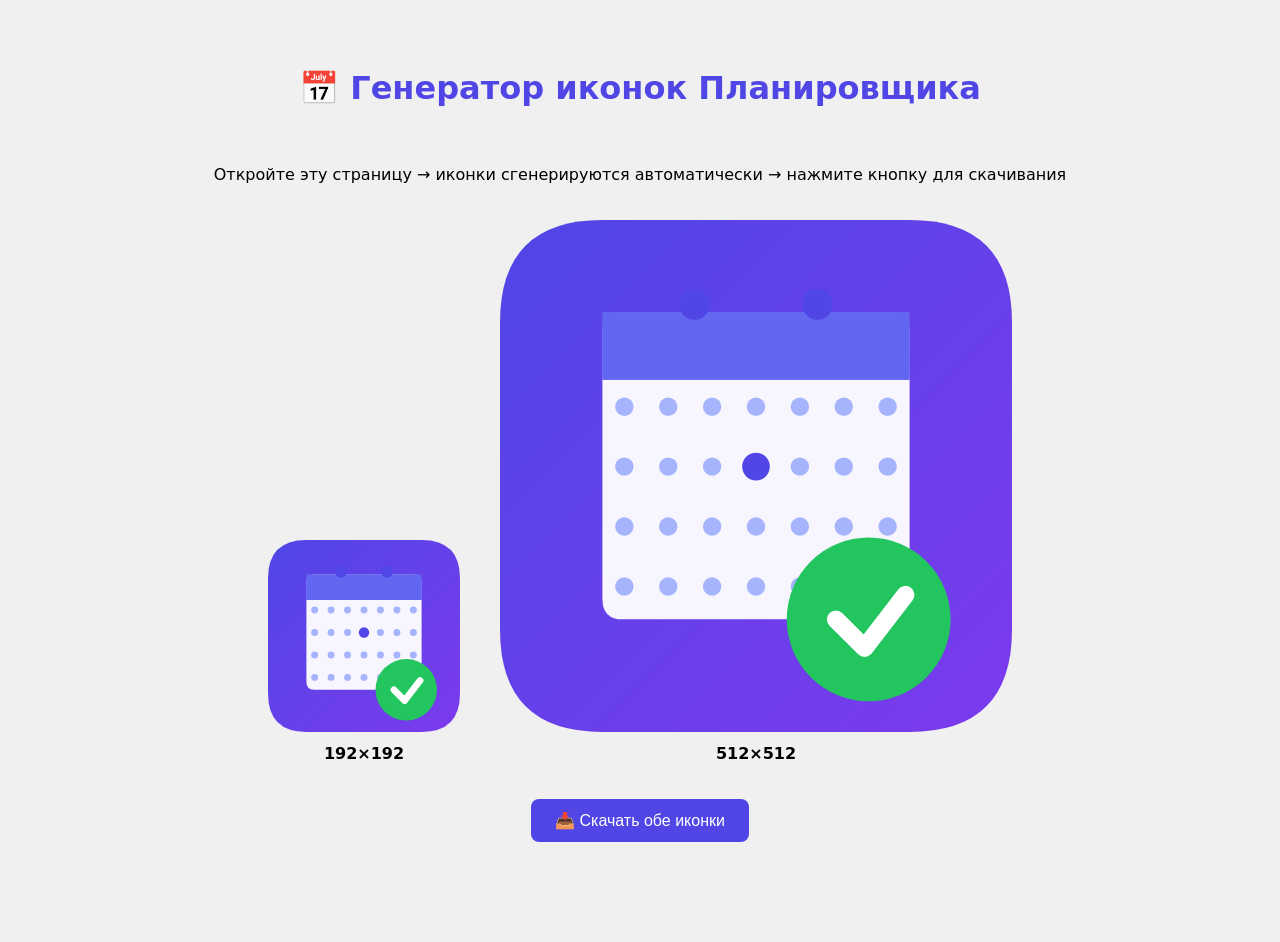
<file: planner/icons/generate.html>
<!DOCTYPE html>
<html lang="ru">
<head>
    <meta charset="UTF-8">
    <title>Генератор иконок для Планировщика</title>
    <style>
        body { font-family: system-ui; display: flex; flex-direction: column; align-items: center; padding: 40px; gap: 20px; background: #f0f0f0; }
        h1 { color: #4f46e5; }
        .icon-preview { display: flex; gap: 40px; align-items: flex-end; }
        .icon-box { text-align: center; }
        .icon-box img { border: 2px solid #ddd; border-radius: 16px; }
        .icon-box p { margin-top: 8px; font-weight: 600; }
        .btn { padding: 12px 24px; background: #4f46e5; color: white; border: none; border-radius: 8px; font-size: 16px; cursor: pointer; }
        .btn:hover { background: #3730a3; }
        .status { color: #22c55e; font-weight: 600; }
    </style>
</head>
<body>
    <h1>📅 Генератор иконок Планировщика</h1>
    <p>Откройте эту страницу → иконки сгенерируются автоматически → нажмите кнопку для скачивания</p>
    <div class="icon-preview">
        <div class="icon-box">
            <canvas id="c192" width="192" height="192"></canvas>
            <p>192×192</p>
        </div>
        <div class="icon-box">
            <canvas id="c512" width="512" height="512"></canvas>
            <p>512×512</p>
        </div>
    </div>
    <button class="btn" id="downloadBtn">📥 Скачать обе иконки</button>
    <p class="status" id="status"></p>

    <script>
        function drawIcon(canvas) {
            const ctx = canvas.getContext('2d');
            const s = canvas.width;

            // Фон с градиентом
            const grad = ctx.createLinearGradient(0, 0, s, s);
            grad.addColorStop(0, '#4f46e5');
            grad.addColorStop(1, '#7c3aed');
            ctx.fillStyle = grad;

            // Скруглённый прямоугольник
            const r = s * 0.2;
            ctx.beginPath();
            ctx.moveTo(r, 0);
            ctx.lineTo(s - r, 0);
            ctx.quadraticCurveTo(s, 0, s, r);
            ctx.lineTo(s, s - r);
            ctx.quadraticCurveTo(s, s, s - r, s);
            ctx.lineTo(r, s);
            ctx.quadraticCurveTo(0, s, 0, s - r);
            ctx.lineTo(0, r);
            ctx.quadraticCurveTo(0, 0, r, 0);
            ctx.closePath();
            ctx.fill();

            // Календарь — белый прямоугольник
            const calX = s * 0.2;
            const calY = s * 0.18;
            const calW = s * 0.6;
            const calH = s * 0.6;
            const calR = s * 0.04;

            ctx.fillStyle = 'rgba(255,255,255,0.95)';
            ctx.beginPath();
            ctx.moveTo(calX + calR, calY);
            ctx.lineTo(calX + calW - calR, calY);
            ctx.quadraticCurveTo(calX + calW, calY, calX + calW, calY + calR);
            ctx.lineTo(calX + calW, calY + calH - calR);
            ctx.quadraticCurveTo(calX + calW, calY + calH, calX + calW - calR, calY + calH);
            ctx.lineTo(calX + calR, calY + calH);
            ctx.quadraticCurveTo(calX, calY + calH, calX, calY + calH - calR);
            ctx.lineTo(calX, calY + calR);
            ctx.quadraticCurveTo(calX, calY, calX + calR, calY);
            ctx.closePath();
            ctx.fill();

            // Заголовок календаря (фиолетовый)
            const headerH = calH * 0.22;
            ctx.fillStyle = '#6366f1';
            ctx.fillRect(calX, calY, calW, headerH);

            // Верхние скругления заголовка
            ctx.fillStyle = '#6366f1';
            ctx.beginPath();
            ctx.moveTo(calX + calR, calY);
            ctx.lineTo(calX + calW - calR, calY);
            ctx.quadraticCurveTo(calX + calW, calY, calX + calW, calY + calR);
            ctx.lineTo(calX + calW, calY + headerH);
            ctx.lineTo(calX, calY + headerH);
            ctx.lineTo(calX, calY + calR);
            ctx.quadraticCurveTo(calX, calY, calX + calR, calY);
            ctx.closePath();
            ctx.fill();

            // "Кнопки" наверху календаря (два кружка)
            ctx.fillStyle = '#4f46e5';
            const dotR = s * 0.03;
            ctx.beginPath();
            ctx.arc(calX + calW * 0.3, calY - dotR * 0.5, dotR, 0, Math.PI * 2);
            ctx.fill();
            ctx.beginPath();
            ctx.arc(calX + calW * 0.7, calY - dotR * 0.5, dotR, 0, Math.PI * 2);
            ctx.fill();

            // Сетка дней
            ctx.fillStyle = '#a5b4fc';
            const gridStart = calY + headerH;
            const gridH = calH - headerH;
            const cellW = calW / 7;
            const cellH = gridH / 4;

            for (let row = 0; row < 4; row++) {
                for (let col = 0; col < 7; col++) {
                    const cx = calX + col * cellW + cellW / 2;
                    const cy = gridStart + row * cellH + cellH * 0.45;
                    const dotSize = s * 0.018;

                    // Подсветить центральный день
                    if (row === 1 && col === 3) {
                        ctx.fillStyle = '#4f46e5';
                        ctx.beginPath();
                        ctx.arc(cx, cy, dotSize * 1.5, 0, Math.PI * 2);
                        ctx.fill();
                    } else {
                        ctx.fillStyle = '#a5b4fc';
                        ctx.beginPath();
                        ctx.arc(cx, cy, dotSize, 0, Math.PI * 2);
                        ctx.fill();
                    }
                }
            }

            // Галочка (чекмарк) внизу справа
            const checkSize = s * 0.16;
            const checkX = s * 0.72;
            const checkY = s * 0.78;

            ctx.fillStyle = '#22c55e';
            ctx.beginPath();
            ctx.arc(checkX, checkY, checkSize, 0, Math.PI * 2);
            ctx.fill();

            ctx.strokeStyle = '#fff';
            ctx.lineWidth = s * 0.035;
            ctx.lineCap = 'round';
            ctx.lineJoin = 'round';
            ctx.beginPath();
            ctx.moveTo(checkX - checkSize * 0.4, checkY);
            ctx.lineTo(checkX - checkSize * 0.05, checkY + checkSize * 0.35);
            ctx.lineTo(checkX + checkSize * 0.45, checkY - checkSize * 0.3);
            ctx.stroke();
        }

        function download(canvas, filename) {
            const link = document.createElement('a');
            link.download = filename;
            link.href = canvas.toDataURL('image/png');
            link.click();
        }

        // Рисуем
        const c192 = document.getElementById('c192');
        const c512 = document.getElementById('c512');
        drawIcon(c192);
        drawIcon(c512);

        document.getElementById('downloadBtn').addEventListener('click', () => {
            download(c192, 'icon-192.png');
            setTimeout(() => download(c512, 'icon-512.png'), 300);
            document.getElementById('status').textContent = '✅ Иконки скачаны! Переместите их в папку planner/icons/';
        });
    </script>
</body>
</html>
</file>
